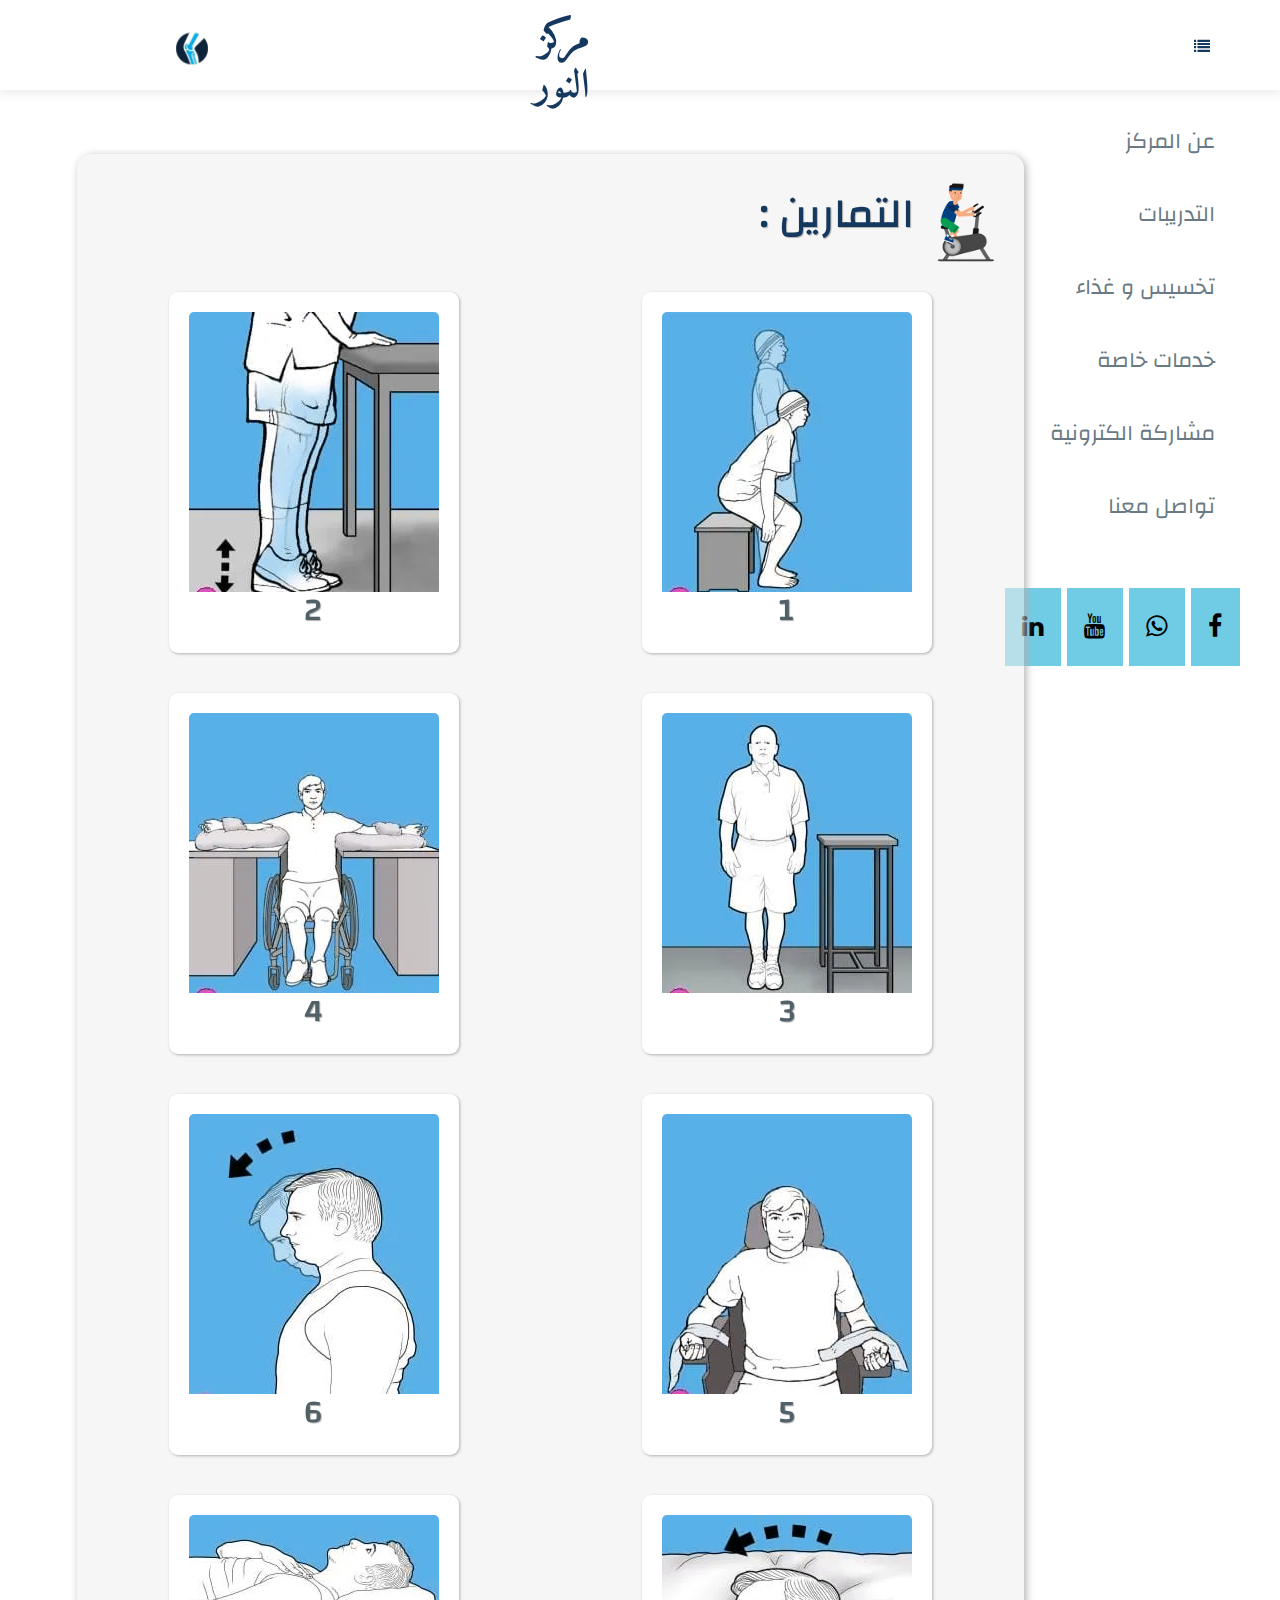
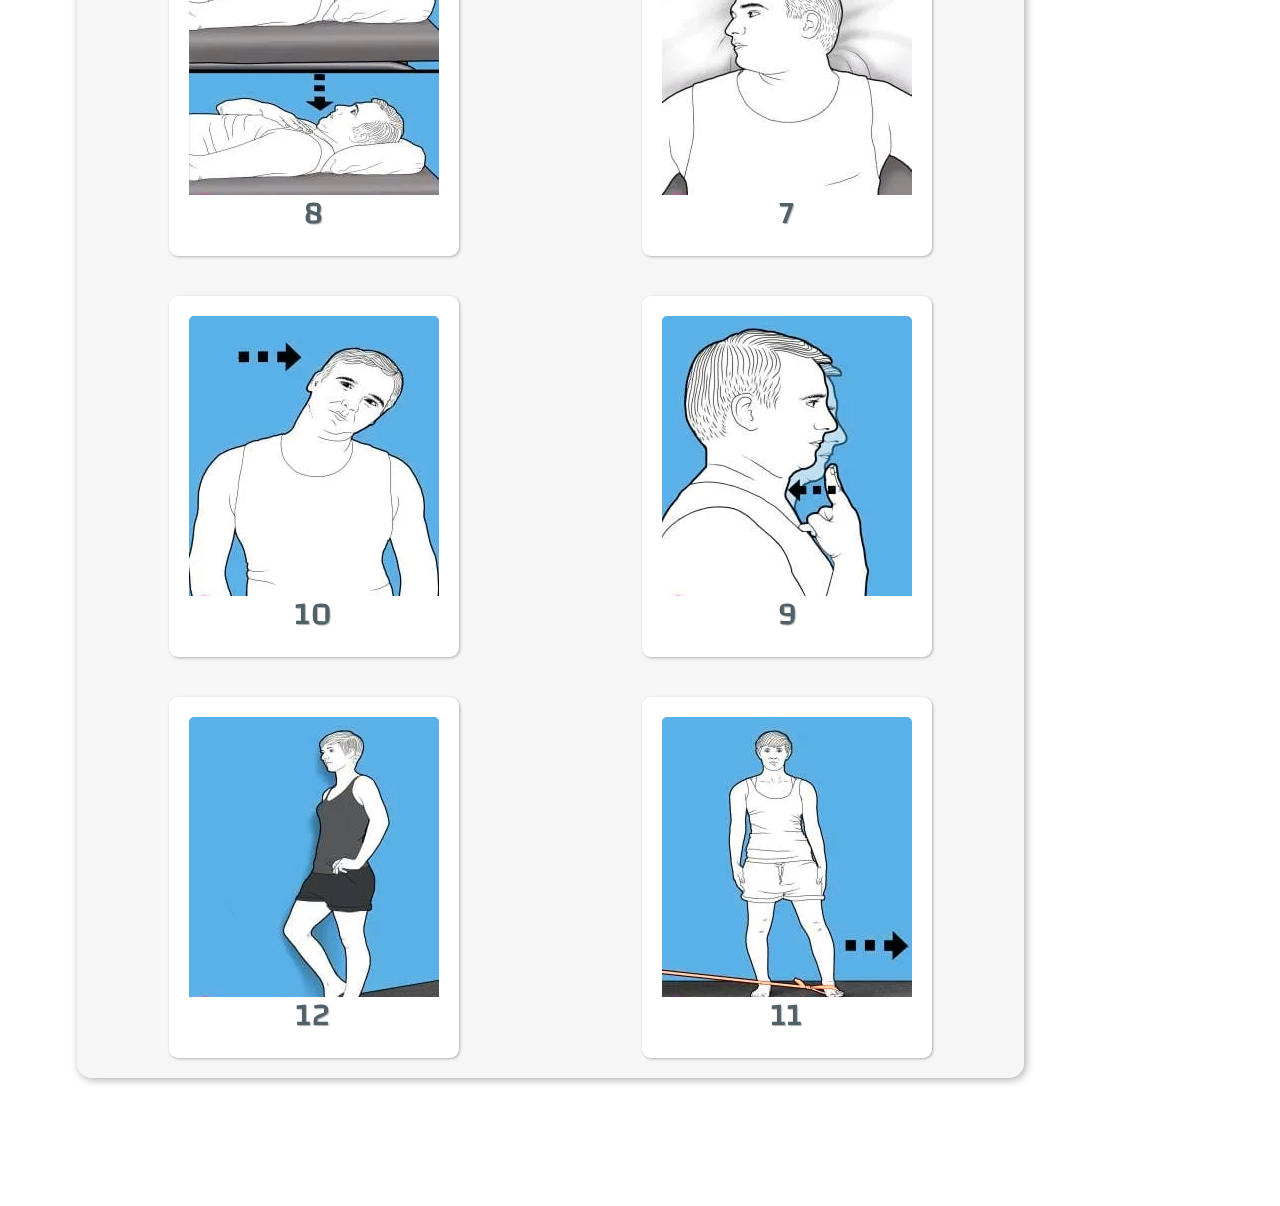
<file: exer.html>
<!DOCTYPE html>
<html lang="en">
<head>
    <meta charset="UTF-8">
    <meta http-equiv="X-UA-Compatible" content="IE=edge">
    <meta name="viewport" content="width=device-width, initial-scale=1.0">
    <title>Document</title>
    <link rel="stylesheet" href="css/bootstrap.min.css">
    <link href="https://stackpath.bootstrapcdn.com/font-awesome/4.7.0/css/font-awesome.min.css" rel="stylesheet" integrity="sha384-wvfXpqpZZVQGK6TAh5PVlGOfQNHSoD2xbE+QkPxCAFlNEevoEH3Sl0sibVcOQVnN" crossorigin="anonymous">
    <link rel="preconnect" href="https://fonts.googleapis.com">
    <link rel="preconnect" href="https://fonts.gstatic.com" crossorigin>
    <link href="https://fonts.googleapis.com/css2?family=Amiri:ital,wght@1,700&display=swap" rel="stylesheet">
    <link rel="preconnect" href="https://fonts.googleapis.com">
    <link rel="preconnect" href="https://fonts.gstatic.com" crossorigin>
    <link href="https://fonts.googleapis.com/css2?family=Changa:wght@600&display=swap" rel="stylesheet">
    <link rel="stylesheet" href="style.css">
</head>
<body id="mom">
    <header>
        <div class="Mcontainer">
            <div class="Mlogo"><img src="images/logo.png"></div>
            <div class="Mslogan"><h1 class="Mtitle">مركز النور</h1></div>
            <div class=""><ul><li class="Mlinks"><a href="aside"> <i class="fa fa-list" aria-hidden="true"></i></a></li></ul></div>
        </div>
    </header>
    
    <aside id="maside">
        <ul id="mlinks">
            <li class="index.html"id="#mHome"><a href="index.html #mom">عن المركز</a></li>
            <li><a href="index.html #exercises">التدريبات</a></li>
            <li><a href="health.html">تخسيس و غذاء</a></li>
            <li><a href="index.html #services">خدمات خاصة</a></li>
            <li><a href="index.html #share">مشاركة الكترونية</a></li>
            <li><a href="index.html #contact us">تواصل معنا</a></li>
        </ul>
        <ul id="social">
            <li><a href=""><i class="fa fa-facebook"></i></a></li>
            <li><a href=""><i class="fa fa-whatsapp"></i></a></li>
            <li><a href=""><i class="fa fa-youtube"></i></a></li>
            <li><a href=""><i class="fa fa-linkedin"></i></a></li>
        </ul>
        
    </aside>
   <!-- start of exercise  -->
   <section id="exer">
        
    <h1 >التمارين :</h1>
    <img src="images/Exercise_Bike.gif" alt="exercising boy" id ="exerlogo">

<div id ="exertype">
    <div class="boxes">
        <img src="images/Ex0563.webp" alt="1">
        <h2>1</h2>
    </div>
    <div class="boxes">
        <img src="images/Ex0264.webp" alt="2">
        <h2>2</h2>
    </div>
    <div class="boxes">
        <img src="images/Ex1067.webp" alt="3">
        <h2>3</h2>
    </div>
    <div class="boxes">
        <img src="images/Ex0028.webp" alt="3">
        <h2>4</h2>
    </div>
    <div class="boxes">
        <img src="images/Ex0077.webp" alt="5">
        <h2>5</h2>
    </div>
    <div class="boxes">
        <img src="images/Ex5002.webp" alt="6">
        <h2>6</h2>
    </div>
    <div class="boxes">
        <img src="images/Ex5004.webp" alt="7">
        <h2>7</h2>
    </div>
    <div class="boxes">
        <img src="images/Ex5013.webp" alt="8">
        <h2>8</h2>
    </div>
    <div class="boxes">
        <img src="images/Ex5029.webp" alt="9">
        <h2>9</h2>
    </div>
    <div class="boxes">
        <img src="images/Ex5032.webp" alt="10">
        <h2>10</h2>
    </div>
    <div class="boxes">
        <img src="images/Ex6053.webp" alt="11">
        <h2>11</h2>
    </div>
    <div class="boxes">
        <img src="images/Ex6080.webp" alt="12">
        <h2>12</h2>
    </div>

</div>

</section>
<a href="#mom" id="BackToTop" ><i class="fa fa-angle-double-up" aria-hidden="true"></i></a>
   <script src="js/bootstrap.bundle.min.js"></script>
   <script src="js/index.js"></script>
</body>

<script>
  function mariam() {
    
  
    m=Number(prompt('hello..enter your password ^_^'))

if(m.length=6 && m.length!=0 && !Number.isNaN(Number(m)))
            {

            } 
            else if(m.length=!6){
              alert("IN CORRECT")
              document.getElementById('exertype').style.display.none

            }
          }
   </script> 

<!--end of exercise section -->



</body>
</html>
</file>
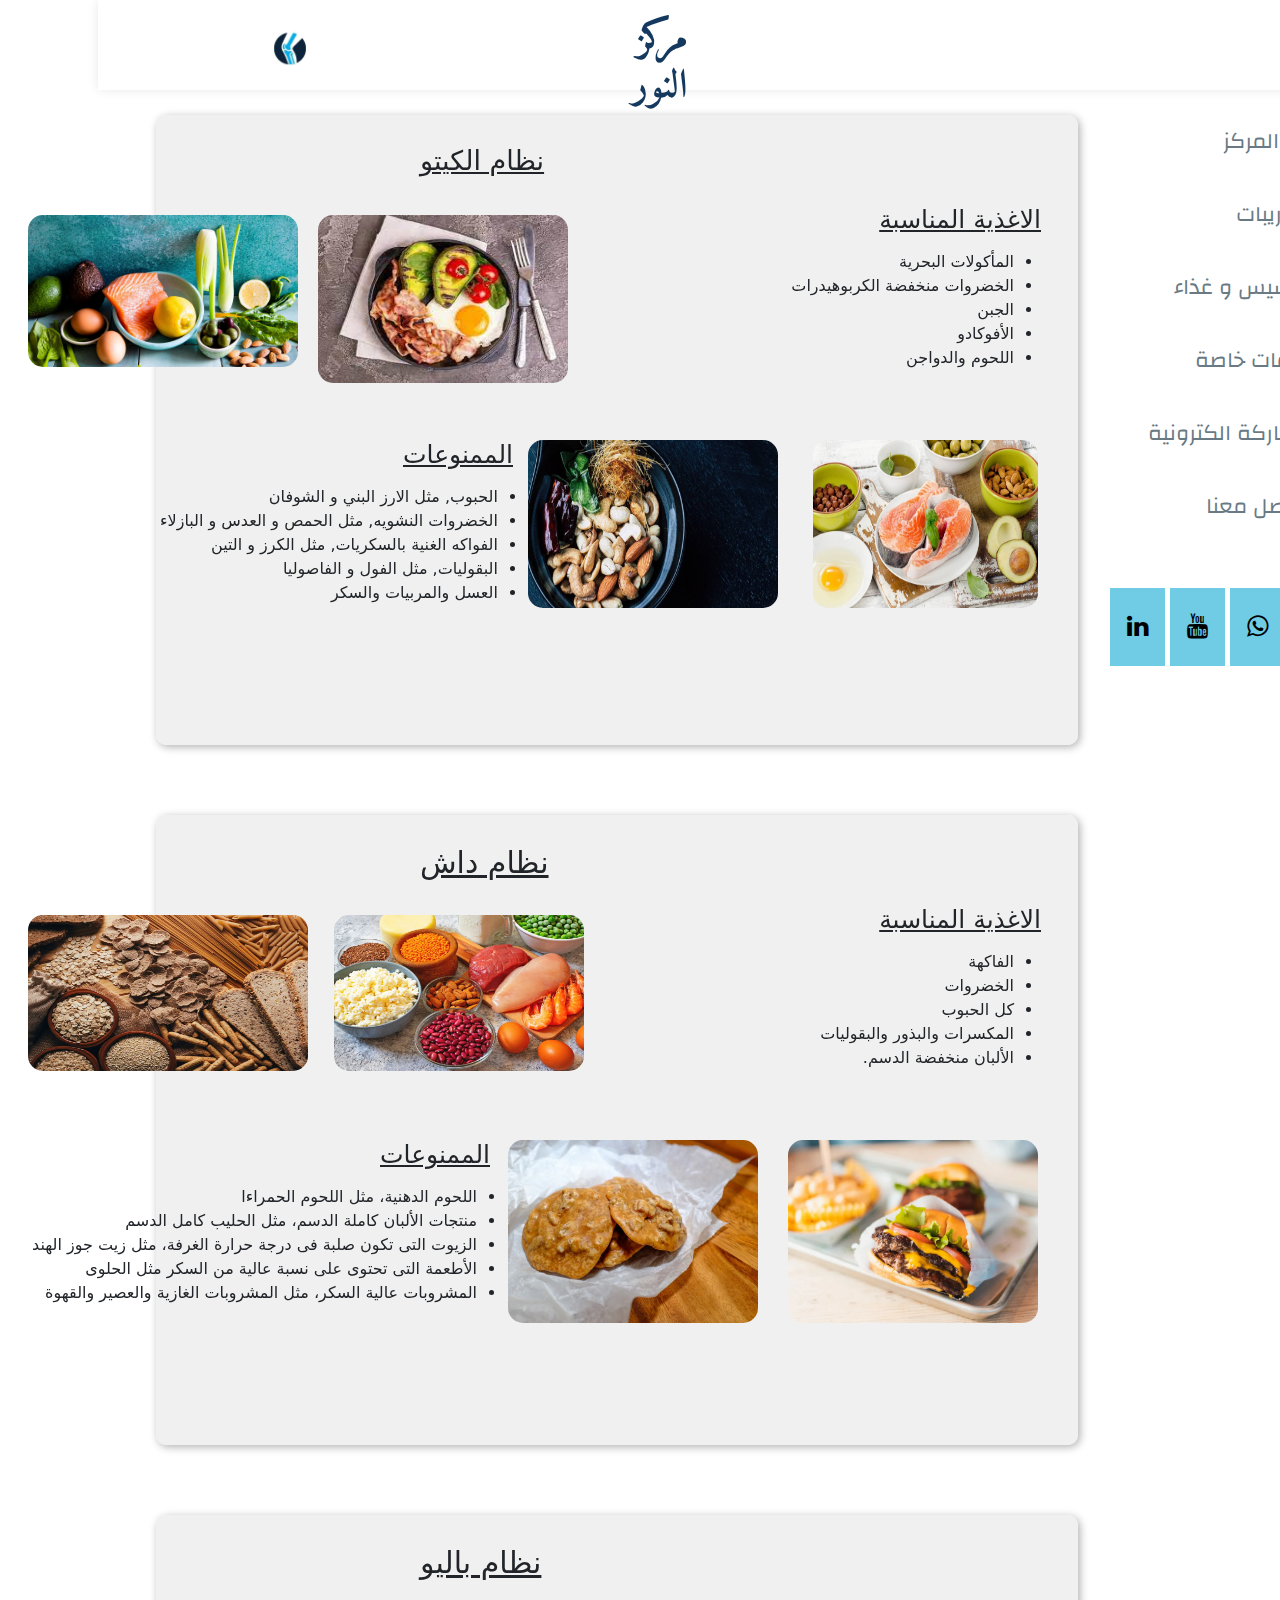
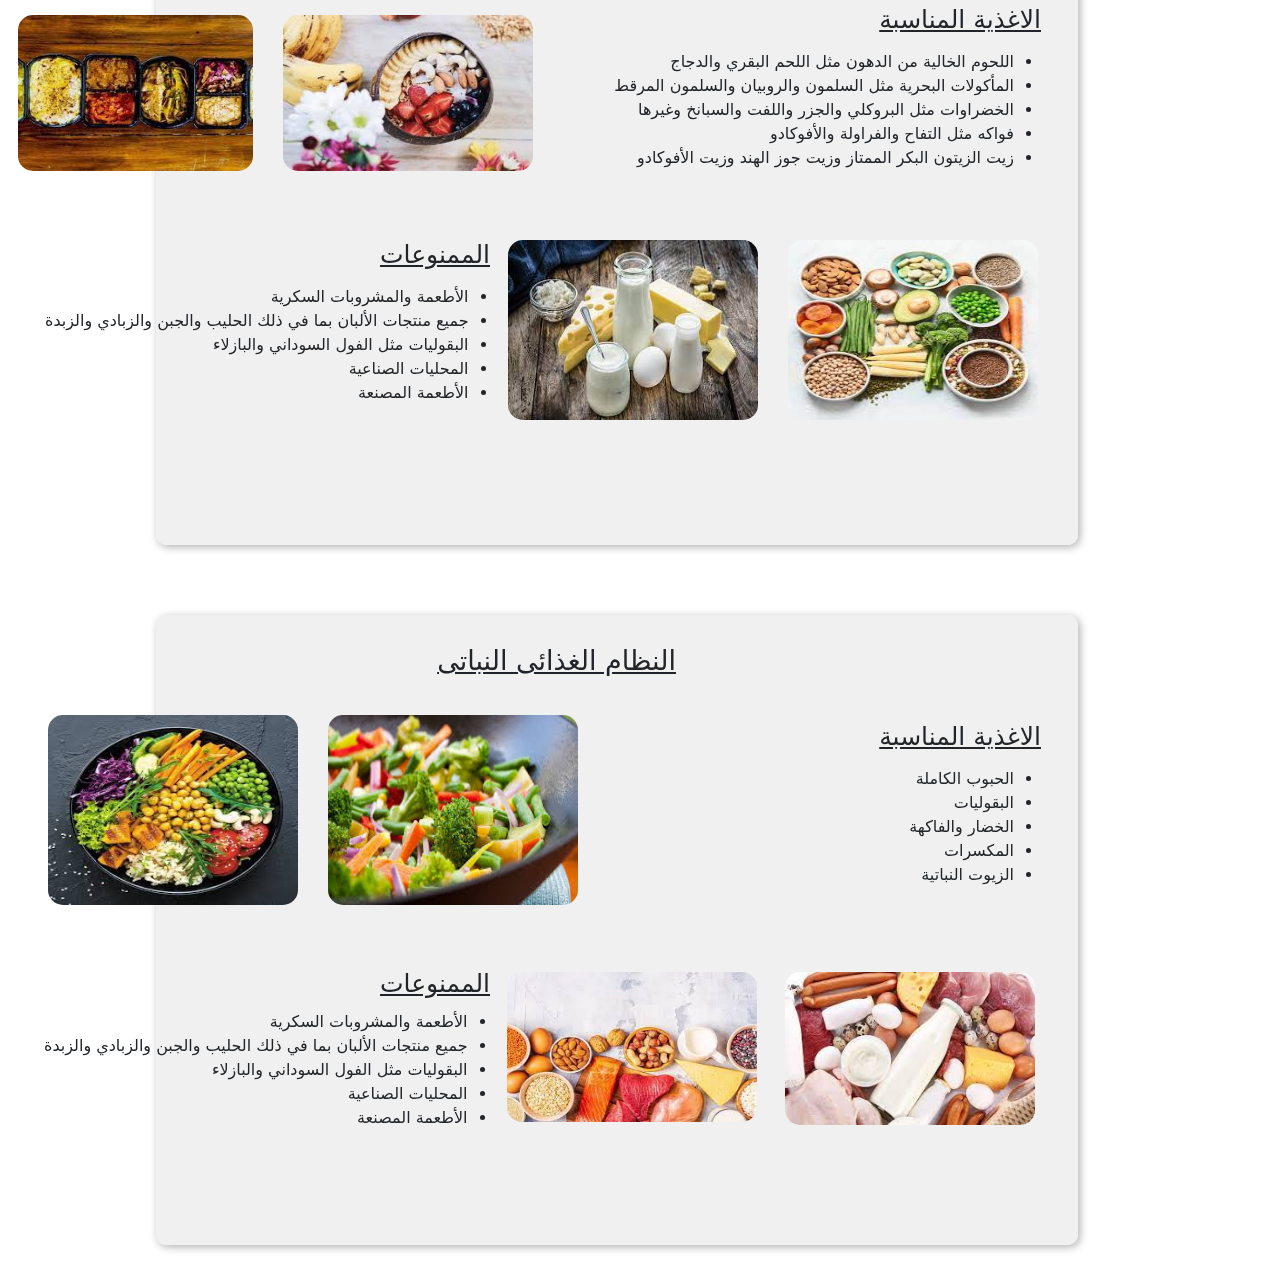
<file: health.html>
<!DOCTYPE html>
<html lang="en">
<head>
    <meta charset="UTF-8">
    <meta http-equiv="X-UA-Compatible" content="IE=edge">
    <meta name="viewport" content="width=device-width, initial-scale=1.0">
    <title>Document</title>
    <link rel="stylesheet" href="css/bootstrap.min.css">
    <link href="https://stackpath.bootstrapcdn.com/font-awesome/4.7.0/css/font-awesome.min.css" rel="stylesheet" integrity="sha384-wvfXpqpZZVQGK6TAh5PVlGOfQNHSoD2xbE+QkPxCAFlNEevoEH3Sl0sibVcOQVnN" crossorigin="anonymous">
    <link rel="preconnect" href="https://fonts.googleapis.com">
    <link rel="preconnect" href="https://fonts.gstatic.com" crossorigin>
    <link href="https://fonts.googleapis.com/css2?family=Amiri:ital,wght@1,700&display=swap" rel="stylesheet">
    <link rel="preconnect" href="https://fonts.googleapis.com">
    <link rel="preconnect" href="https://fonts.gstatic.com" crossorigin>
    <link href="https://fonts.googleapis.com/css2?family=Changa:wght@600&display=swap" rel="stylesheet">
    <link rel="stylesheet" href="style2.css">
</head>
<body id="mom">
    <header>
        <div class="Mcontainer">
            <div class="Mlogo"><img src="images/logo.png"></div>
            <div class="Mslogan"><h1 class="Mtitle">مركز النور</h1></div>
            <div class=""><ul><li class="Mlinks"> <i class="fa fa-list" aria-hidden="true"></i></li></ul></div>
        </div>
    </header>
    
    <aside id="maside">
        <ul id="mlinks">
            <li class="index.html"id="#mHome"><a href="index.html #mom">عن المركز</a></li>
            <li><a href="exer.html" onclick="mariam()">التدريبات</a></li>
            <li><a href="health.html">تخسيس و غذاء</a></li>
            <li><a href="index.html #services">خدمات خاصة</a></li>
            <li><a href="index.html #share">مشاركة الكترونية</a></li>
            <li><a href="index.html #contact us">تواصل معنا</a></li>
        </ul>
        <ul id="social">
            <li><a href=""><i class="fa fa-facebook"></i></a></li>
            <li><a href=""><i class="fa fa-whatsapp"></i></a></li>
            <li><a href=""><i class="fa fa-youtube"></i></a></li>
            <li><a href=""><i class="fa fa-linkedin"></i></a></li>
        </ul>
        
    </aside>
    <div class="containeer">
        <section class="row">
            <div class="col-5">
                <div class="h2"><h2>نظام الكيتو</h2></div>
                <h4 class="ksuitable">الاغذية المناسبة</h4>
                <ul class="kul1">
                    <li> المأكولات البحرية</li>
                    <li>الخضروات منخفضة الكربوهيدرات</li>
                    <li>الجبن</li>
                    <li>الأفوكادو</li>
                    <li>اللحوم والدواجن</li>
                </ul><br><br><br><br>
                <h4 class="kforbidden">الممنوعات</h4>
                <ul class="kul2">
                    <li>الحبوب, مثل الارز البني و الشوفان</li>
                    <li>الخضروات النشويه, مثل الحمص و العدس و البازلاء</li>
                    <li>الفواكه الغنية بالسكريات, مثل الكرز و التين</li>
                    <li>البقوليات, مثل الفول و الفاصوليا</li>
                    <li>العسل والمربيات والسكر</li>
                </ul>
                <img src="images/p1.webp" alt="" class="keto1">
                <img src="images/p2.jpg" alt="" class="keto2">
                <img src="images/p3.jpg" alt="" class="keto3">
                <img src="images/p4.jpg" alt="" class="keto4">
            </div>
        </section>
    </div>
    <div class="containeer2">
        <section class="row">
            <div class="col-5">
                <div class="h2-1"><h2>نظام داش</h2></div>
                <h4 class="dsuitable">الاغذية المناسبة</h4>
                <ul class="dul1">
                    <li>الفاكهة</li>
                    <li>الخضروات</li>
                    <li>كل الحبوب</li>
                    <li>المكسرات والبذور والبقوليات</li>
                    <li>الألبان منخفضة الدسم.</li>
                </ul>
                <img src="images/p5.webp" alt="" class="dash1">
                <img src="images/p6.webp" alt="" class="dash2">
                <img src="images/p7.webp" alt="" class="dash3">
                <img src="images/p8.webp" alt="" class="dash4">
                <h4 class="dforbidden">الممنوعات</h4>
                <div class="dul2">
                    <ul>
                        <li>اللحوم الدهنية، مثل اللحوم الحمراءا</li>
                        <li>منتجات الألبان كاملة الدسم، مثل الحليب كامل الدسم </li>
                        <li>الزيوت التى تكون صلبة فى درجة حرارة الغرفة، مثل زيت جوز الهند </li>
                        <li>الأطعمة التى تحتوى على نسبة عالية من السكر مثل الحلوى </li>
                        <li> المشروبات عالية السكر، مثل المشروبات الغازية والعصير والقهوة</li>
                    </ul> 
                </div>
            </div>
        </section>
    </div>
    <div class="containeer3">
        <section class="row">
            <div class="col-5">
                <div class="h2-1"><h2> نظام باليو</h2></div>
                <h4 class="bsuitable">الاغذية المناسبة</h4>
                <ul class="dul1">
                    <li>اللحوم الخالية من الدهون مثل اللحم البقري والدجاج </li>
                    <li>المأكولات البحرية مثل السلمون والروبيان والسلمون المرقط </li>
                    <li>الخضراوات مثل البروكلي والجزر واللفت والسبانخ وغيرها</li>
                    <li>فواكه مثل التفاح والفراولة والأفوكادو</li>
                    <li>زيت الزيتون البكر الممتاز وزيت جوز الهند وزيت الأفوكادو</li>
                </ul>
                <img src="images/p9.jpg" alt="" class="bali1">
                <img src="images/p10.jpg" alt="" class="bali2">
                <img src="images/p11.jpg" alt="" class="bali3">
                <img src="images/p12.jpg" alt="" class="bali4">
                <h4 class="dforbidden">الممنوعات</h4>
                <div class="bul2">
                    <ul>
                        <li>الأطعمة والمشروبات السكرية</li>
                        <li>جميع منتجات الألبان بما في ذلك الحليب والجبن والزبادي والزبدة</li>
                        <li>البقوليات مثل الفول السوداني والبازلاء</li>
                        <li>المحليات الصناعية</li>
                        <li> الأطعمة المصنعة</li>
                    </ul> 
                </div>
            </div>
        </section>
    </div>
    <div class="containeer4">
        <section class="row">
            <div class="col-5">
                <div class="h2-2"><h2>  النظام الغذائى النباتى</h2></div>
                <h4 class="vgsuitable">الاغذية المناسبة</h4>
                <ul class="dul1">
                    <li>الحبوب الكاملة </li>
                    <li>البقوليات </li>
                    <li>الخضار والفاكهة 	</li>
                    <li>المكسرات</li>
                    <li>الزيوت النباتية 	</li>
                </ul>
                <img src="images/p13.jpg" alt="" class="vg1">
                <img src="images/p14.jpg" alt="" class="vg2">
                <img src="images/p15.jpg" alt="" class="vg3">
                <img src="images/p16.jpg" alt="" class="vg4"> 
                <h4 class="vgforbidden">الممنوعات</h4>
                <div class="vgul2">
                    <ul>
                        <li>الأطعمة والمشروبات السكرية</li>
                        <li>جميع منتجات الألبان بما في ذلك الحليب والجبن والزبادي والزبدة</li>
                        <li>البقوليات مثل الفول السوداني والبازلاء</li>
                        <li>المحليات الصناعية</li>
                        <li> الأطعمة المصنعة</li>
                    </ul> 
                </div>
            </div>
        </section>
    </div>
    <a href="#mom" id="BackToTop" ><i class="fa fa-angle-double-up" aria-hidden="true"></i></a>
   <script src="js/bootstrap.bundle.min.js"></script>
   <script src="js/index.js"></script>
   <script>
    function mariam() {
      
    
      m=Number(prompt('hello..enter your password ^_^'))
  
  if(m.length=6 && m.length!=0 && !Number.isNaN(Number(m)))
              {
  
              } 
              else if(m.length=!6){
                alert("IN CORRECT")
                document.getElementById('exertype').style.display.none
  
              }
            }
     </script> 
</body>
</html>
</file>
<file: style.css>
*{
    padding: 0;
    margin: 0;
    text-decoration: none;
    letter-spacing: 1px;
}
body{
    padding: 0;
    margin: 0;
    direction: rtl;
    overflow-x: hidden;

}
a{
    text-decoration: none;
    
}

/* start header */
header{
    background-color: #fffffffe;
    height: 90px;
    box-shadow: 0px 3px 10px rgb(51 51 51 / 10%);
    margin-bottom: 5%;
    top: 0;
    position: sticky;
    z-index: 2;
    box-sizing: border-box;
    width: 100%;
    
}
 header .Mlogo{
    float: left;
    width: 30%;
    text-align: center;
}
header img{
    width: 120px;
    height: auto;
}
header .Mslogan{
    width: 20%;
    float: left;
    padding-left: 80px;
}
header .Mtitle{
    text-align:right;
    padding: 15px;
    color: #15385e;
    padding-right:50px ;
    font-weight: 800;
    font-family: 'Amiri', serif; 
}
header ul{
    margin: 0;
    list-style: none;
    display: inline-block;
    width: 5%;
    padding-top: 35px;
    padding-right: 69px;
    size: 10%;
}
header ul .Mlinks a{
    color: #15385e;
} 
header ul .Mlinks a i{
    width: 25%;
    text-align: right;
    padding: absolute;
    left: 0;
}
/* end header */
/* start aside */
aside{
    width: 30%;
    float: right;
    position: fixed;
    background-color: #fff;
    right: 10px;
    top: 0;
    height: 100vh;
    padding: 70px 30px;
    box-sizing: border-box;
}
aside ul{
    margin: 45px 0;
    list-style: none;
}
aside #mlinks li:first-of-type {
    padding-top: 10px;
}
aside #mlinks li{
    padding-right: 0;
    padding: 20px;
    font-size: 22px;
    padding-right: 0;
    font-family: 'Changa', sans-serif; 
}
aside #mlinks a{
    color: #697a84;
    padding: 25px;
}
aside #mlinks a:hover{
    color: #38b9db;
}
#social li
{
    font-size: 25px;
    display: inline-block;
    direction: rtl;
    padding: 20px 17px;
    background-color: #38b8dbb7;
    
}
aside #social li a{
    color: black;
}

/*end aside*/
/*start slider*/
.carousel-inner
{
    height: 550px;
    width: 1194px;
    position: relative;
    margin: 0;
    overflow: hidden;
    direction: ltr;
    right: 20%;
    box-shadow: 0 0 10px rgb(51 51 51 / 10%);
    
}
.carousel-control-next-icon
{
    position: absolute;
    right: 56px;
}
.carousel-indicators
{
    margin-left: -38%;
}
.carousel-control-next
{
    right: 20%;
}
.carousel.pointer-event {
    touch-action: pan-y;
    WIDTH: 70%;
    margin-top: 0%;
    padding-top: 0%;
    
    margin-right: 7%;
}
.carousel-control-prev {
    left: -300px;
}
.carousel-dark .carousel-caption{
    font-size: 30px;
}
/*end slider*/
/*start home*/
.mHome
{
    box-shadow: 0 0 10px rgb(51 51 51 / 10%);
}
.mHome img
{
    position: absolute;
    right: 23%;
    height: 189px;
    top: 115%;
}
.mHome h1
{
    position: absolute;
    right: 38%;
    top: 120%;
    color: #38b9db;
    font-size: 65px;
}
.mHome h2
{
    position: absolute;
    right: 38%;
    top: 132%;
    font-size: 35px;
}

.doctor
{
    background-color: #efefef;
    height: 480px;
    width: 74%;
    margin-top: 360px;
    position: absolute;
    right: 20%;
    border-radius: 13px;
    background-color: #eeeeee8e;
    box-shadow: 2px 2px 8px rgb(176 176 176);
}
.doctor button
{
    text-align: right;
    font-size: 17px;
    background-color: white;
    border-color: white;
    margin: 2%;
    margin-bottom: 0%;
    width: 691px;
    border-radius:15px ;
}
.doctor p
{
    position: relative;
    top: -20px;
}
.doctor .button
{
    position: relative;
    right: 63%;
    width: 371px;
    top: -457px;
    height: 91%;
    border-radius: 5px;

}
.doctor .button h2
{
    color: #38b9db;
    position: relative;
    top: -13%;
    right: 1%;
}
.doctor .button h3
{
    position: relative;
    top: -8%;
    right: 3%;
}
.doctor .button .first
{
    position: relative;
    top: -26px;
    right: 3%;
}
.doctor .button p
{
    position: relative;
    top: 0px;
    
}

.doctor .button .icon
{
    float: left;
    padding-left: 33px;
    text-align: center;
    position: relative;
    top: -2%;
    width: 114px;

}
.doctor #button
{
    background-color: green;
    border-radius: 10px;
    font-weight: bolder;
    color: white;
    width: 20%;
    font-family: 'Changa', sans-serif; 
    text-align: center;
    position: relative;
    top: -36%;
    right: 32%;
}
.modal-title
{
    width: 11100px;
    padding-left: 21%;
    color: #0078d4;
    font-weight: bolder;
    padding-right: 87px;
}
.col-12 .btn-btn-primary
{
    margin-right: 22%;
    width: 54%;
    background-color: #c1c1c1;
    text-align: center;
    margin-bottom: 2%;
    border-radius: 7px;
} 
.form-label {
    margin-bottom: .5rem;
}
.col-md-6
{
    margin-right: 3%;
}
.col-md-3
{
    margin-right: 3%;
}
.form-select 
{
    width: 183%;
}
.form-check .form-check-input 
{
    float: revert;
    margin-right: 1%;
}
.form-check-label
{
    margin-right: 5%;
}
/*end home*/
/* start of exercise section */
#exer  {
    margin:10%;
    margin-right: 20%;
    box-shadow:2px 2px   8px rgb(176, 176, 176) ;
    border-radius:15px;
    position: relative;
    font-family:'Changa', sans-serif ;
    background-color:#eeeeee8e;
    margin-top: 3%;
    width: 74%;
 }

 #exer #exertype {
    display: flex;
    justify-content: space-around;
    align-content: space-around;
    flex-wrap: wrap;
     /*VIP*/ 
     /* visibility: hidden; */
 }
 #exer img{
    margin :20px;
    margin-bottom: 35px;
    border-radius: 5px;
    filter:hue-rotate(318deg) saturate(110%);
 }
 #exer #exertype div {
    display: flex;
    flex-flow: column;
    justify-content: center;
     margin: 20px;
     background-color: #fff;
     color: #526068;
     border-radius: 9px;
     box-shadow: 1px 1px 3px rgb(176, 176, 176);
     position: relative;
     

 }
 #exer h2 {
    width:100%;
    margin-top: 0px;
    position: absolute;
    top:300px;
    background-color: #fff;
    text-align: center;
    text-shadow: 1px 1px  1px rgb(176, 176, 176);
 }
 #exer h1 {
    color:#15385e;
    margin:25px;
    margin-right: 110px;
    display: inline-block;
    position: absolute;
    top:10px;
    font-size: 42px;
    text-shadow: 1px 1px  1px rgb(176, 176, 176);
 }
 #exer #exerlogo {
    box-shadow: none;
    width: 60px;
    margin: 3%;
    margin-bottom: 1%;
    filter: hue-rotate(0deg) ;
    
 }
 #exer #exertype  :hover {
    box-shadow:2px 2px 10px #626262;
    transform: scale(1.2,1.2);
    z-index: 1;
    cursor: pointer;
 } 

 #exer #exertype div :hover  {
    box-shadow: none;
    transform: none;
    z-index:initial;
 }
 #exer #modalbtn
{
    background-color: green;
    border-radius: 10px;
    font-weight: bolder;
    color: white;
    box-shadow: 2px 2px  rgb(161, 161, 161);
    width: 20%;
    font-family: 'Changa', sans-serif; 
    text-align: center;
   justify-self:center;
   position: absolute;
   top:20%;
   left:40%;
   display: none;
}
#exer #discription {
    opacity:0.6;
    font-size: 13px;
}
 /*end of exercise section*/
/*start services*/
#services
{
    position: relative;
    background-color: #eeeeee8e;
    box-shadow: 2px 2px 8px rgb(176 176 176);
    width: 74%;
    top:948px;
    right: 20%;
    border-radius: 15px;
    height: 80%;
}
#services h5
{
    font-size: 42px;
    padding: 3%;
    padding-right: 7%;
    color: #15385e;
    text-shadow: 1px 1px 1px rgb(176 176 176);
}
#services .first-services
{
    width: 98%;
    margin: auto;
}
#services img
{
  
  border-radius: 15px;
  width: 90%;
  margin-right: 5%;
  margin-bottom: 7%;
  height: 297px;
}
#services .first-services h6
{
    position: absolute;
    top: 250px;
    right: 40%;
    background-color: rgb(193 193 193 / 77%);
    width: 250px;
    border-radius: 7px;
    text-align: center;
    display: flex;
    justify-content: space-around;
    font-family: 'FontAwesome';
    font-size: 100px;
    font-weight: bolder;
    color: #526068;

}
#services .second-services
{
    margin:auto;
    width: 98%;
}
#services .second-services h6
{
    position: absolute;
    top: 600px;
    right: 30%;
    background-color: rgb(193 193 193 / 77%);
    width: 450px;
    border-radius: 7px;
    text-align: center;
    display: flex;
    justify-content: space-around;
    font-family: 'FontAwesome';
    font-size: 100px;
    font-weight: bolder;
    color: #526068;

}
#services .third-services h6
{
    position: absolute;
    top: 950px;
    right: 8%;
    background-color: rgb(193 193 193 / 77%);
    width: 950px;
    border-radius: 7px;
    text-align: center;
    display: flex;
    justify-content: space-around;
    font-family: 'FontAwesome';
    font-size: 100px;
    font-weight: bolder;
    color: #526068;
}
/*end services*/
/*start share*/
#share
{
    margin-top: 1350px;
    width: 74%;
    color: #fff;
    background-color: #38b9db;
    position: relative;
    /* margin: auto; */
    right: 20%;
    border-radius: 15px;
    height: 766px;
    margin-top: 1060px;
}
.col-md-2 {
    flex: 0 0 auto;
    width: 20.666667%;
}
#share h2
{
    text-align: center;
    font-size: 42px;
    color: #fff;
    padding-top: 8%;
    padding-bottom: 3%;

}
#share .row
{
  width: 100%; 
  display: flex;
  justify-content: center;
  text-align: center;
  color: #fff;
}
.rate h3
{
    font-size: 33px;
    text-align: right;
    padding-right: 5%;
    font-weight: bolder;
}
.rate img
{
    width: 184px;
    position: absolute;
    top: 42%;
    right: 5%;
}
.rate h4
{
    text-align: right;
    padding-right: 6%;
    margin-bottom: 0%;
    padding-top: 8%;
    font-size: 26px;
}
.rate hr
{
    border-top: 4px solid;
    color: #15385e;
    width: 87%;
    right: 6%;
    position: absolute;
    opacity: 1;
}
/*end share*/
/*start footer*/

    

footer{
    margin-top: 276px;
    background-color: #15385e;
    color: #fff;
    font-size: 15px;
    position: relative;
    width: 80%;
    margin-right: 20%;
}
footer .col-4{
    padding: 20px;
    box-sizing: border-box;
}
footer ul{
    padding: 0;
    list-style: circle;
}
footer ul li{ margin: 13px 16px}
footer ul li a{
    color: #ccc;
    font-size: 21px;
    font-weight: bold;
}
footer .copyright{
    background-color: #38b9db;
    width: 100%;
    margin-right: 0%;
}
#BackToTop{
    display: none;
    background-color: #38b8dbaa;
    color: #eee;
    position: fixed;
    bottom: 20px;
    left: 20px;
    font-size: 30px;
    font-weight: bold;
    padding: 10px 20px;
    box-shadow: 1px 1px 1px #62626276;
}
</file>
<file: style2.css>
*{
    padding: 0;
    margin: 0;
    text-decoration: none;
}
body{
    padding: 0;
    margin: 0;
    direction: rtl;
}
/* start header */
header{
    background-color: #fffffffe;
    height: 90px;
    box-shadow: 0 0 10px rgb(51 51 51 / 10%);
    margin-bottom: 0;
    top: 0;
    position: sticky;
    z-index: 9999;
    box-sizing: border-box;
    width: 100%;
}
 header .Mlogo{
    float: left;
    width: 30%;
    text-align: center;
}
header img{
    width: 120px;
    height: auto;
}
header .Mslogan{
    width: 20%;
    float: left;
    padding-left: 80px;
}
header .Mtitle{
    text-align:right;
    padding: 15px;
    color: #15385e;
    padding-right:50px ;
    font-weight: 800;
    font-family: 'Amiri', serif; 
}
header ul{
    margin: 0;
    list-style: none;
    display: inline-block;
    width: 5%;
    padding-top: 35px;
    padding-right: 69px;
    size: 10%;
}
header ul .Mlinks a{
    color: #15385e;
} 
header ul .Mlinks a i{
    width: 25%;
    text-align: right;
    padding: absolute;
    left: 0;
}
/* end header */
/* start aside */
aside{
    width: 30%;
    float: right;
    position: fixed;
    background-color: #fff;
    right: 10px;
    top: 0;
    height: 100vh;
    padding: 70px 30px;
    box-sizing: border-box;
}
aside ul{
    margin: 45px 0;
    list-style: none;
}
aside #mlinks li:first-of-type {
    padding-top: 10px;
}
aside #mlinks li{
    padding-right: 0;
    padding: 20px;
    font-size: 22px;
    padding-right: 0;
    font-family: 'Changa', sans-serif; 
}
aside #mlinks a{
    color: #697a84;
    padding: 25px;
    text-decoration: none;
    letter-spacing: 1px;
}
aside #mlinks a:hover{
    color: #38b9db;
}
#social li
{
    font-size: 25px;
    display: inline-block;
    direction: rtl;
    padding: 20px 17px;
    background-color: #38b8dbb7;
    
}
aside #social li a{
    color: black;
}
/*end aside*/
/* start container 1 */
.containeer{
    background-color: #eeeeeee8;
    border-radius: 10px;
    box-shadow: 2px 2px 8px rgb(176 176 176);
    margin: 25px 25px;
    width: 72%;
    height: 70vh;
    z-index: 9;
    position: relative;
    margin-right: 300px;
}
.col-5{
    position: absolute;
    right: 0;
    width: 700px;
}
 .keto1{
    width: 270px;
    position: absolute;
    left: -350px;
    top: 100px;
    border-radius: 15px;
}
.keto2{
    position: absolute;
    top: 100px;
    left: -60px;
    height: 168px;
    width: 250px;
    border-radius: 15px;
}
.keto3{
    width: 250px;
    position: absolute;
    right: 300px;
    top: 325px;
    border-radius: 15px;
    height: 168px;
}
.keto4{
    position: absolute;
    height:168px ;
    width: 225px;
    right: 40px;
    top: 325px;
    border-radius: 15px;
}
.h2{
    float: left;
    margin-top: 0px;
}
h2{
    margin: 30px;
    font-size: 27px;
    letter-spacing: 0.5px;
    text-decoration: underline;
}
p{
    margin-left: 35px;
    margin-top: -15px;
}
.ksuitable{
    margin-top: 90px;
    margin-right: 25px;
    font-size: 25px;
    text-decoration: underline;
}
.kul1{
    margin-right: 52px;
    margin-top: 15px;
}
.kforbidden{
    position: absolute;
    right: 565px;
    top: 325px;
    font-size: 25px;
    text-decoration: underline;
}
.kul2{
    left: -250px;
    position: absolute;
    top: 370px;
}
/* end container 1 */
/* start container 2 */
.containeer2{
    margin-top: 70px !important;
    background-color: #eeeeeee8;
    border-radius: 10px;
    box-shadow: 2px 2px 8px rgb(176 176 176);
    margin: 25px 25px;
    width: 72%;
    height: 70vh;
    z-index: 9;
    position: relative;
    margin-right: 300px;
}
.h2-1{
    float: left;
    margin-top: 0px;
}
.h2-1 h2{
    font-size: 30px;

}
.dsuitable{
    margin-top: 90px;
    margin-right: 25px;
    font-size: 25px;
    text-decoration: underline;
}
.dul1{
    margin-right: 52px;
    margin-top: 15px;
}
/* .dul1 li::before{
  content: "\2022"; 
  color: #5784af; 
  font-weight: bold; 
  display: inline-block; 
  width: 1em; 
  margin-right: -1em; 
} */
.dash1{
    position: absolute;
    width: 280px;
    top: 100px;
    left: -350px;
    height: 156px;
    border-radius: 15px;
}
.dash2{
    position: absolute;
    width: 250px;
    left: -44px;
    height: 156px;
    top: 100px;
    border-radius: 15px;
}
.dash3{
    position: absolute;
    width: 250px;
    right: 40px;
    top: 325px;
    border-radius: 15px;
}
.dash4{
    position: absolute;
    width: 250px;
    right: 320px;
    top: 325px;
    border-radius: 15px;
}
.dforbidden{
    position: absolute;
    right: 588px;
    top: 325px;
    font-size: 25px;
    text-decoration: underline;
}
.dul2{
    left: -378px;
    position: absolute;
    top: 370px;
}
/* end containeer 2 */
/* start container 3 */
.containeer3{
    background-color: #eeeeeee8;
    border-radius: 10px;
    box-shadow: 2px 2px 8px rgb(176 176 176);
    margin: 25px 25px;
    width: 72%;
    height: 70vh;
    z-index: 9;
    position: relative;
    margin-right: 300px;
    margin-top: 70px;
}
.bsuitable{
    margin-top: 90px;
    margin-right: 25px;
    font-size: 25px;
    text-decoration: underline;
}
.bali1{
    position: absolute;
    width: 235px;
    top: 100px;
    left: -360px;
    height: 156px;
    border-radius: 15px;
}
.bali2{
    position: absolute;
    width: 250px;
    left: -95px;
    height: 156px;
    top: 100px;
    border-radius: 15px;
}
.bali3{
    position: absolute;
    width: 250px;
    right: 320px;
    top: 325px;
    height: 180px;
    border-radius: 15px;
}
.bali4{
    position: absolute;
    width: 250px;
    right: 40px;
    top: 325px;
    height: 180px;
    border-radius: 15px;
}
.bul2{
    left: -365px;
    position: absolute;
    top: 370px;
}
/* end containeer 3 */
/* start container 4 */
.containeer4{
    margin-top: 70px !important;
    background-color: #eeeeeee8;
    border-radius: 10px;
    box-shadow: 2px 2px 8px rgb(176 176 176);
    margin: 25px 25px;
    width: 72%;
    height: 70vh;
    z-index: 9;
    position: relative;
    margin-right: 300px;
}
.col-5{
    position: absolute;
    right: 0;
    width: 700px;
}
.h2-2{
    margin-right: 360px;
}
.vgsuitable{
    margin-top: 45px;
    margin-right: 25px;
    font-size: 25px;
    text-decoration: underline;
}
.vg1{
    position: absolute;
    width: 250px;
    border-radius: 15px;
    right: 780px;
    top: 100px;
    height: 190px;
}
.vg2{
    position: absolute;
    width: 250px;
    border-radius: 15px;
    top: 100px;
    height: 190px;
    right: 500px;
}
.vg3{
    position: absolute;
    width: 250px;
    border-radius: 15px;
    top: 357px;
    right: 43px;
    height: 153px;
}
.vg4{
    position: absolute;
    width: 250px;
    border-radius: 15px;
    top: 357px;
    height: 150px;
    right: 321px;
}
.vgforbidden{
    position: absolute;
    right: 588px;
    top: 354px;
    font-size: 25px;
    text-decoration: underline;
}
.vgul2{
    left: -366px;
    position: absolute;
    top: 395px;
}
/* end containeer 4 */
#BackToTop{
    display: none;
    background-color: #38b8dbaa;
    color: #eee;
    position: fixed;
    bottom: 20px;
    left: 20px;
    font-size: 30px;
    font-weight: bold;
    padding: 10px 20px;
    box-shadow: 1px 1px 1px #62626276;
}
</file>
